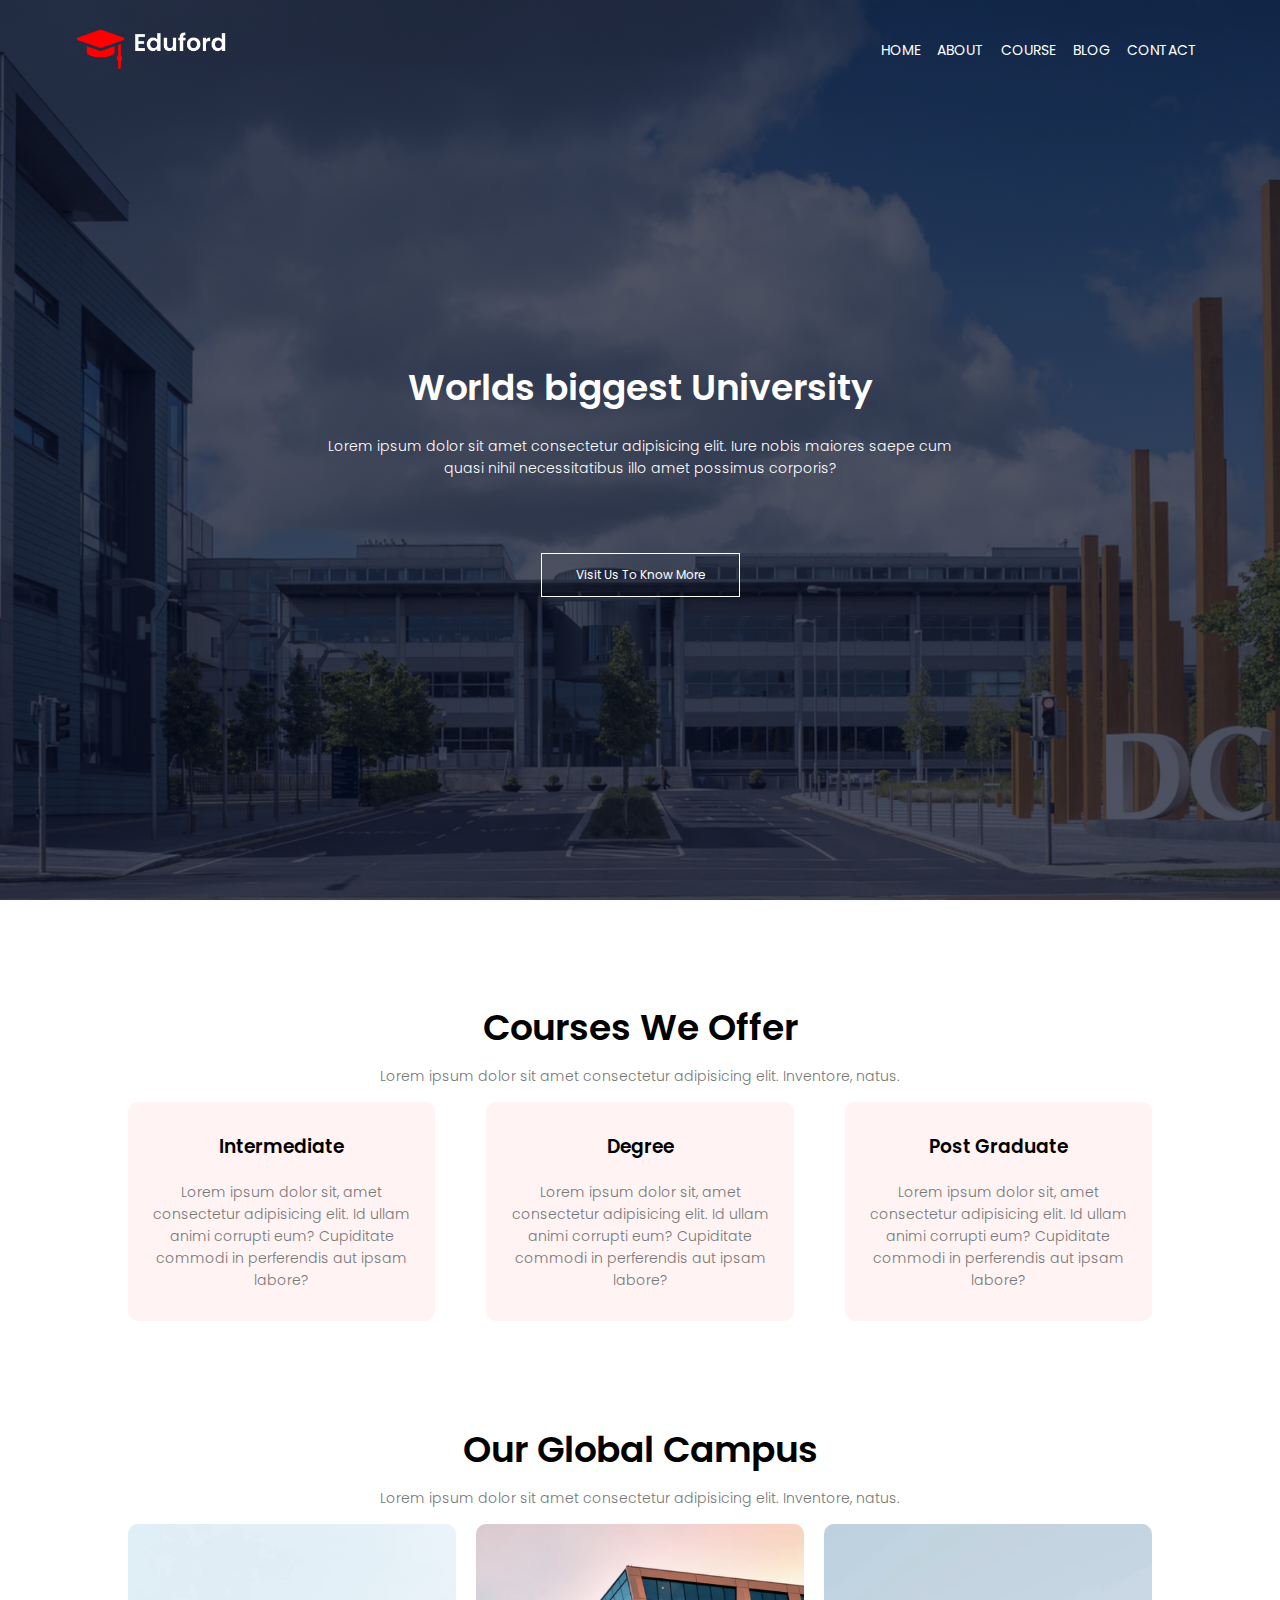
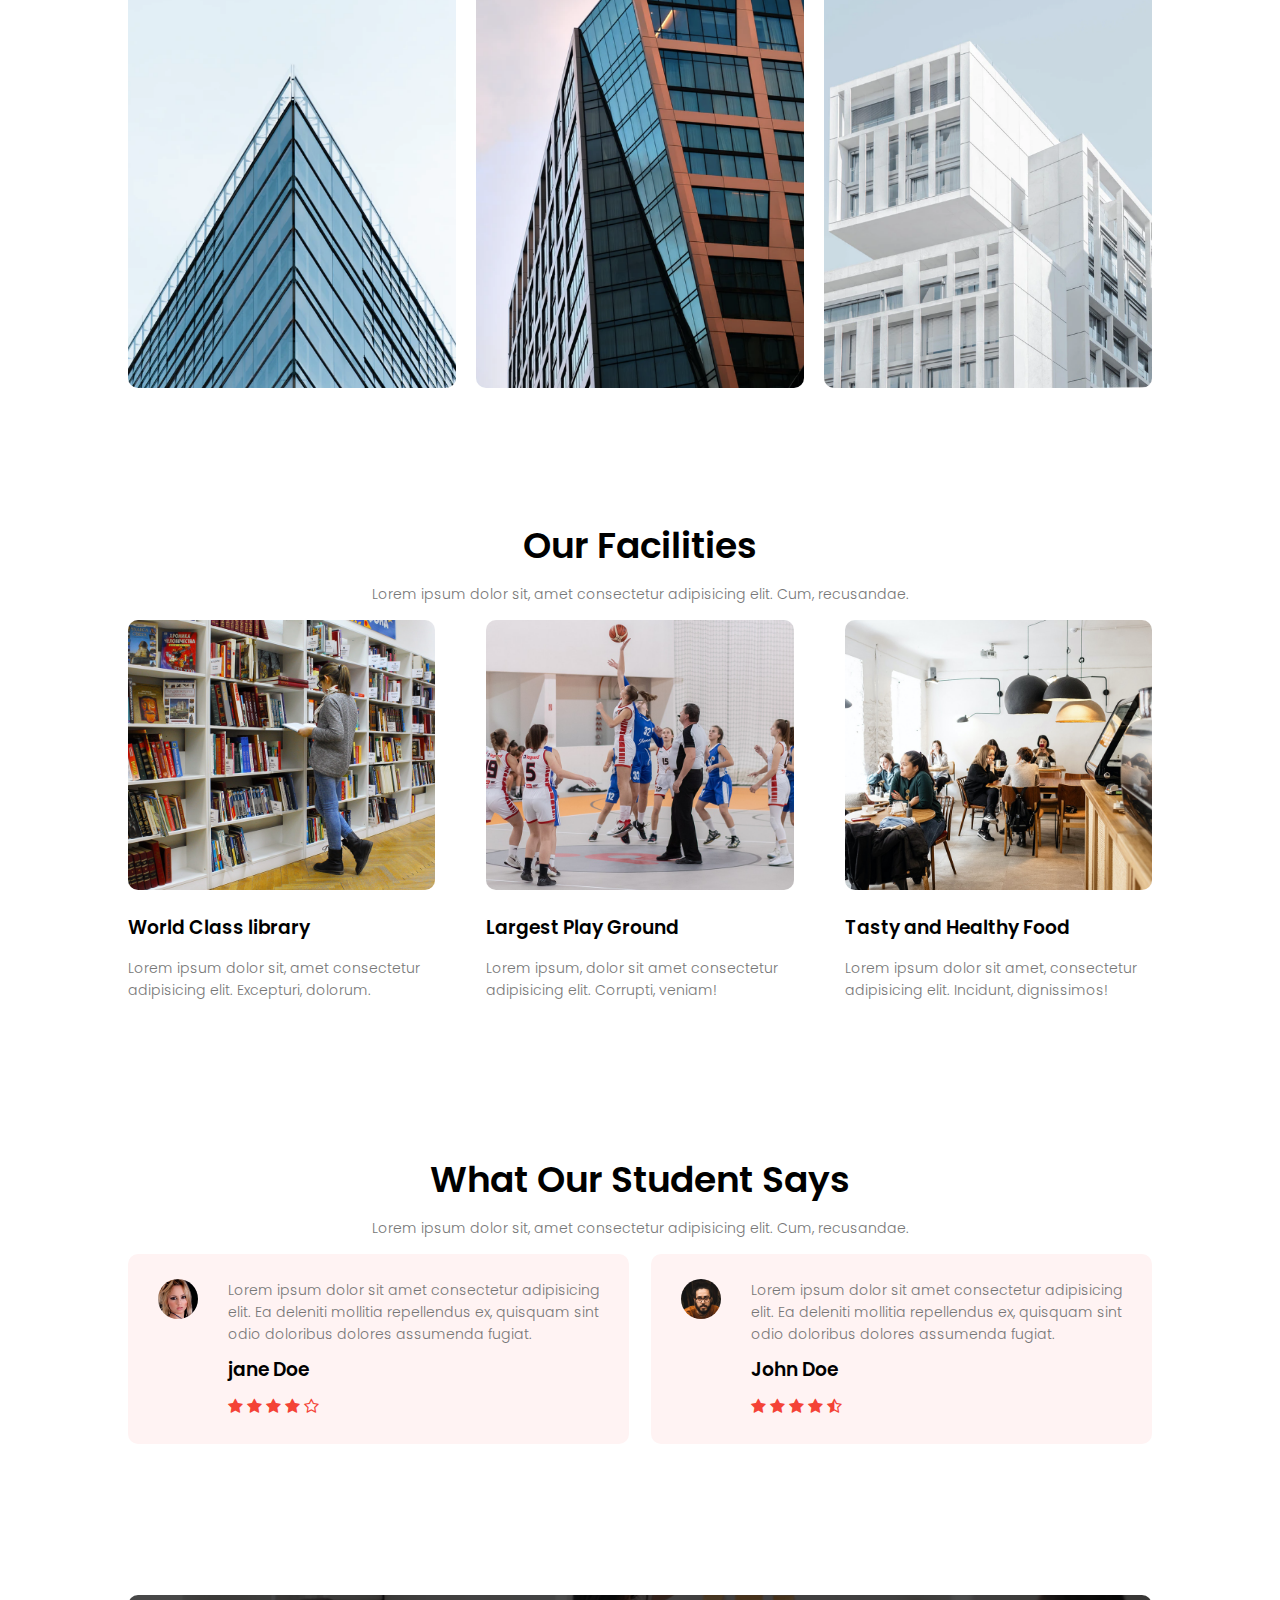
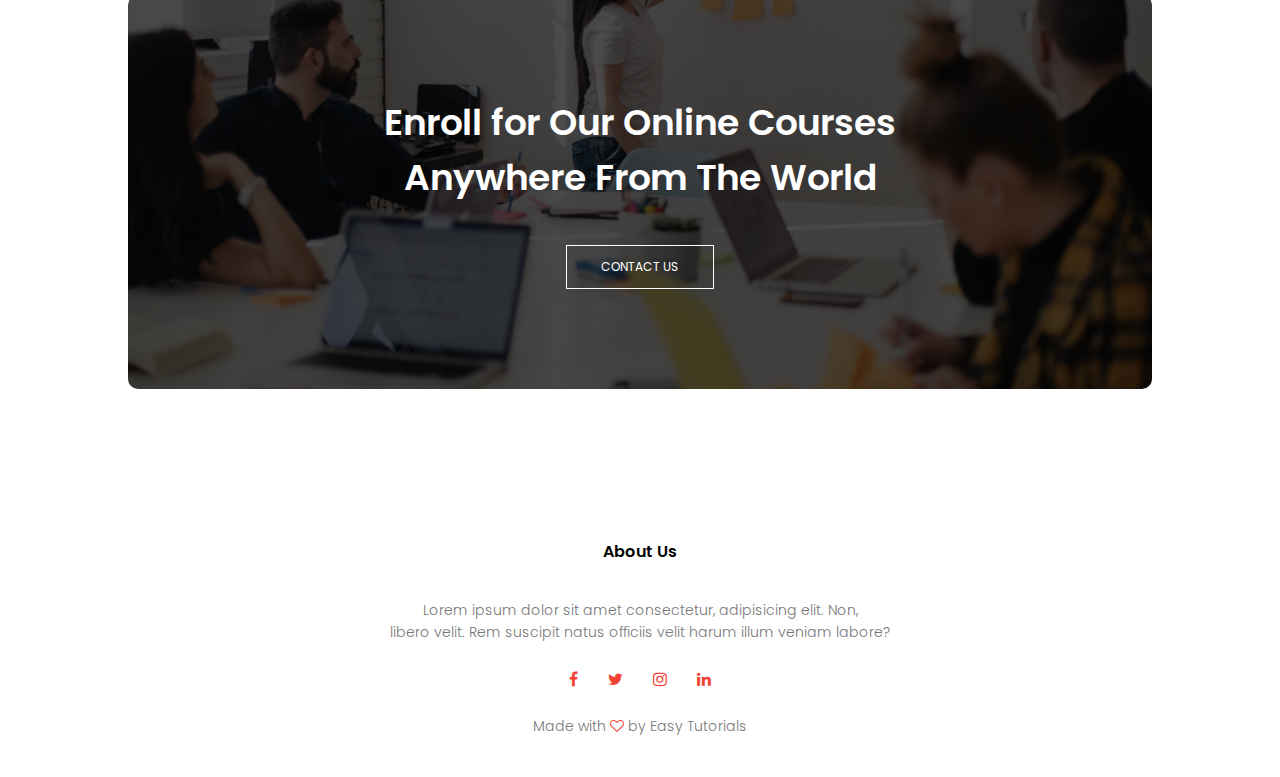
<file: index.html>
<!DOCTYPE html>
<html lang="en">
<head>
    <meta charset="UTF-8">
    <meta http-equiv="X-UA-Compatible" content="IE=edge">
    <meta name="viewport" content="width=device-width, initial-scale=1.0">
    <link rel="stylesheet" href="styles.css">
    <title>University Website Design</title>
    <link rel="preconnect" href="https://fonts.googleapis.com">
<link rel="preconnect" href="https://fonts.gstatic.com" crossorigin>
<link href="https://fonts.googleapis.com/css2?family=Poppins:wght@200;400;600;700&display=swap" rel="stylesheet">
<link rel="stylesheet" href="https://stackpath.bootstrapcdn.com/font-awesome/4.7.0/css/font-awesome.min.css">
</head>
<body>
    <section class="header">
        <nav>
            <a href="index.html"><img src="images/logo.png" alt=""> </a>
            <div class="nav-links" id="navLinks">
                <i class="fa fa-times" onclick="hideMenu()"></i>
                <ul>
                    <li><a href="index.html">HOME</a></li>
                    <li><a href="About.html">ABOUT</a></li>
                    <li><a href="Course.html">COURSE</a></li>
                    <li><a href="Blog.html">BLOG</a></li>
                    <li><a href="Contact.html">CONTACT </a></li>
                </ul>

            </div>
            <i class="fa fa-bars" onclick="showMenu()"></i> 
        </nav>

        <div class="text-box">
            <h1>Worlds biggest University</h1>
            <p>Lorem ipsum dolor sit amet consectetur adipisicing elit. Iure nobis maiores saepe cum <br> quasi nihil necessitatibus illo amet possimus corporis?</p>
            <a href="" class="hero-btn">Visit Us To Know More</a>

        </div>

    </section>

<!-- COURSE -->

<section class="course">
    <h1>Courses We Offer</h1>
    <p>Lorem ipsum dolor sit amet consectetur adipisicing elit. Inventore, natus.</p>

    <div class="row">
        <div class="course-col">
            <h3>Intermediate</h3>
            <p>Lorem ipsum dolor sit, amet consectetur adipisicing elit. Id ullam animi corrupti eum? Cupiditate commodi in perferendis aut ipsam labore?</p>
        </div>
        <div class="course-col">
            <h3>Degree</h3>
            <p>Lorem ipsum dolor sit, amet consectetur adipisicing elit. Id ullam animi corrupti eum? Cupiditate commodi in perferendis aut ipsam labore?</p>
        </div>
        <div class="course-col">
            <h3>Post Graduate</h3>
            <p>Lorem ipsum dolor sit, amet consectetur adipisicing elit. Id ullam animi corrupti eum? Cupiditate commodi in perferendis aut ipsam labore?</p>
        </div>
    </div>

</section>

<!-- CAMPUS -->

<section class="campus">
    <h1>Our Global Campus</h1>
    <p>Lorem ipsum dolor sit amet consectetur adipisicing elit. Inventore, natus.</p>

    <div class="row">
        <div class="campus-col">
            <img src="images/london.png" alt="">
            <div class="layer">
                <h3>LONDON</h3>
            </div>
            
        </div>
        <div class="campus-col">
            <img src="images/newyork.png" alt="">
            <div class="layer">
                <h3>NEW YORK</h3>
            </div>
            
        </div>
        <div class="campus-col">
            <img src="images/washington.png" alt="">
            <div class="layer">
                <h3>WASHINGTON</h3>
            </div>
            
        </div>
    </div>

</section>

<!-- FACILITIES -->

<Section class="facilities">
    <h1>Our Facilities</h1>
    <p>Lorem ipsum dolor sit, amet consectetur adipisicing elit. Cum, recusandae.</p>

    <div class="row">
        <div class="facilities-col">
            <img src="images/library.png" alt="">
            <h3>World Class library</h3>
            <p>Lorem ipsum dolor sit, amet consectetur adipisicing elit. Excepturi, dolorum.</p>
        </div>
        <div class="facilities-col">
            <img src="images/basketball.png " alt="">
            <h3>Largest Play Ground</h3>
            <p>Lorem ipsum, dolor sit amet consectetur adipisicing elit. Corrupti, veniam!</p>
        </div>
        <div class="facilities-col">
            <img src="images/cafeteria.png" alt="">
            <h3>Tasty and Healthy Food</h3>
            <p>Lorem ipsum dolor sit amet, consectetur adipisicing elit. Incidunt, dignissimos!</p>
        </div>
    </div>
   
</Section>

<!-- TESTIMONIALS -->

<section class="testimonials">
    <h1>What Our Student Says</h1>
    <p>Lorem ipsum dolor sit, amet consectetur adipisicing elit. Cum, recusandae.</p>

    <div class="row">
        <div class="testimonials-col">
            <img src="images/user1.jpg" alt="">
            <div>
                <p>Lorem ipsum dolor sit amet consectetur adipisicing elit. Ea deleniti mollitia repellendus ex, quisquam sint odio doloribus dolores assumenda fugiat.</p>
                <h3>jane Doe</h3>
                <i class="fa fa-star"></i>
                <i class="fa fa-star"></i>
                <i class="fa fa-star"></i>
                <i class="fa fa-star"></i>
                <i class="fa fa-star-o"></i>
            </div>
        </div>
        <div class="testimonials-col">
            <img src="images/user2.jpg" alt="">
            <div>
                <p>Lorem ipsum dolor sit amet consectetur adipisicing elit. Ea deleniti mollitia repellendus ex, quisquam sint odio doloribus dolores assumenda fugiat.</p>
                <h3>John Doe</h3>
                <i class="fa fa-star"></i>
                <i class="fa fa-star"></i>
                <i class="fa fa-star"></i>
                <i class="fa fa-star"></i>
                <i class="fa fa-star-half-o"></i> 
            </div>
        </div>
    </div>
</section>

<!-- CALL TO ACTION -->

<section class="cta">
    <h1>Enroll for Our Online Courses <BR> Anywhere From The World</h1>
    <a href="" class="hero-btn">CONTACT US</a>
</section>


<!-- FOOTER -->

<section class="footer">
    <h4>About Us</h4>
    <p>Lorem ipsum dolor sit amet consectetur, adipisicing elit. Non, <br> libero velit. Rem suscipit natus officiis velit harum illum veniam labore?</p>
    <div class="icons">
        <i class="fa fa-facebook"></i>
        <i class="fa fa-twitter"></i>
        <i class="fa fa-instagram"></i>
        <i class="fa fa-linkedin  "></i>        
    </div>
    <p>Made with <i class="fa fa-heart-o"></i> by Easy Tutorials</p>

</section>



<script>
    var navLinks = document.getElementById('navLinks');

    function showMenu(){
        navLinks.style.right = "0";
    }
    function hideMenu(){
        navLinks.style.right = "-200px";
    }
</script>
</body>
</html>
</file>
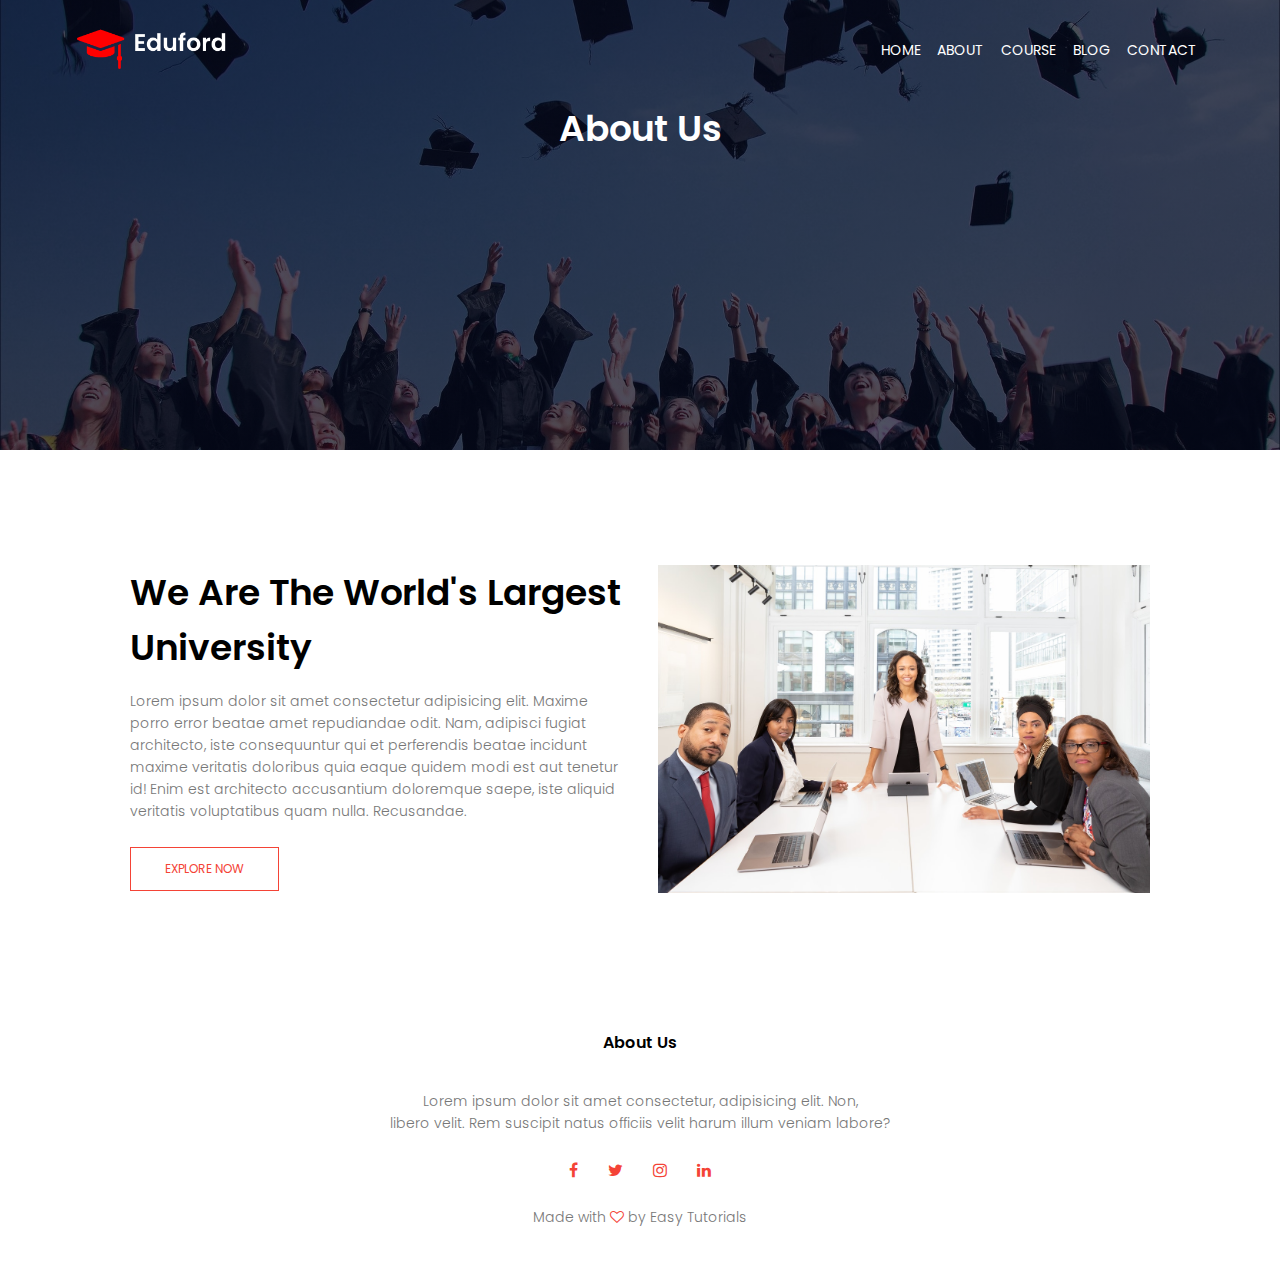
<file: About.html>
<!DOCTYPE html>
<html lang="en">
<head>
    <meta charset="UTF-8">
    <meta http-equiv="X-UA-Compatible" content="IE=edge">
    <meta name="viewport" content="width=device-width, initial-scale=1.0">
    <link rel="stylesheet" href="styles.css">
    <title>University Website Design</title>
    <link rel="preconnect" href="https://fonts.googleapis.com">
<link rel="preconnect" href="https://fonts.gstatic.com" crossorigin>
<link href="https://fonts.googleapis.com/css2?family=Poppins:wght@200;400;600;700&display=swap" rel="stylesheet">
<link rel="stylesheet" href="https://stackpath.bootstrapcdn.com/font-awesome/4.7.0/css/font-awesome.min.css">
</head>
<body>
    <section class="sub-header">
        <nav>
            <a href="index.html"><img src="images/logo.png" alt=""> </a>
            <div class="nav-links" id="navLinks">
                <i class="fa fa-times" onclick="hideMenu()"></i>
                <ul>
                    <li><a href="index.html">HOME</a></li>
                    <li><a href="About.html">ABOUT</a></li>
                    <li><a href="Course.html">COURSE</a></li>
                    <li><a href="Blog.html">BLOG</a></li>
                    <li><a href="Contact.html">CONTACT </a></li>
                </ul>

            </div>
            <i class="fa fa-bars" onclick="showMenu()"></i> 
        </nav>
        <h1>About Us</h1> 
    </section>

<!-- ABOUT US CONTENTS -->

<section class="about-us">
    <div class="row">
        <div class="about-col">
            <h1>We Are The World's Largest University</h1>
            <p>Lorem ipsum dolor sit amet consectetur adipisicing elit. Maxime porro error beatae amet repudiandae odit. Nam, adipisci fugiat architecto, iste consequuntur qui et perferendis beatae incidunt maxime veritatis doloribus quia eaque quidem modi est aut tenetur id! Enim est architecto accusantium doloremque saepe, iste aliquid veritatis voluptatibus quam nulla. Recusandae.</p>
            <a href="" class="hero-btn red-btn">EXPLORE NOW</a>
        </div>
        <div class="about-col">
            <img src="images/about.jpg" alt="">
        </div>
    </div>
</section>

<!-- FOOTER -->

<section class="footer">
    <h4>About Us</h4>
    <p>Lorem ipsum dolor sit amet consectetur, adipisicing elit. Non, <br> libero velit. Rem suscipit natus officiis velit harum illum veniam labore?</p>
    <div class="icons">
        <i class="fa fa-facebook"></i>
        <i class="fa fa-twitter"></i>
        <i class="fa fa-instagram"></i>
        <i class="fa fa-linkedin  "></i>        
    </div>
    <p>Made with <i class="fa fa-heart-o"></i> by Easy Tutorials</p>

</section>



<script>
    var navLinks = document.getElementById('navLinks');

    function showMenu(){
        navLinks.style.right = "0";
    }
    function hideMenu(){
        navLinks.style.right = "-200px";
    }
</script>
</body>
</html>
</file>
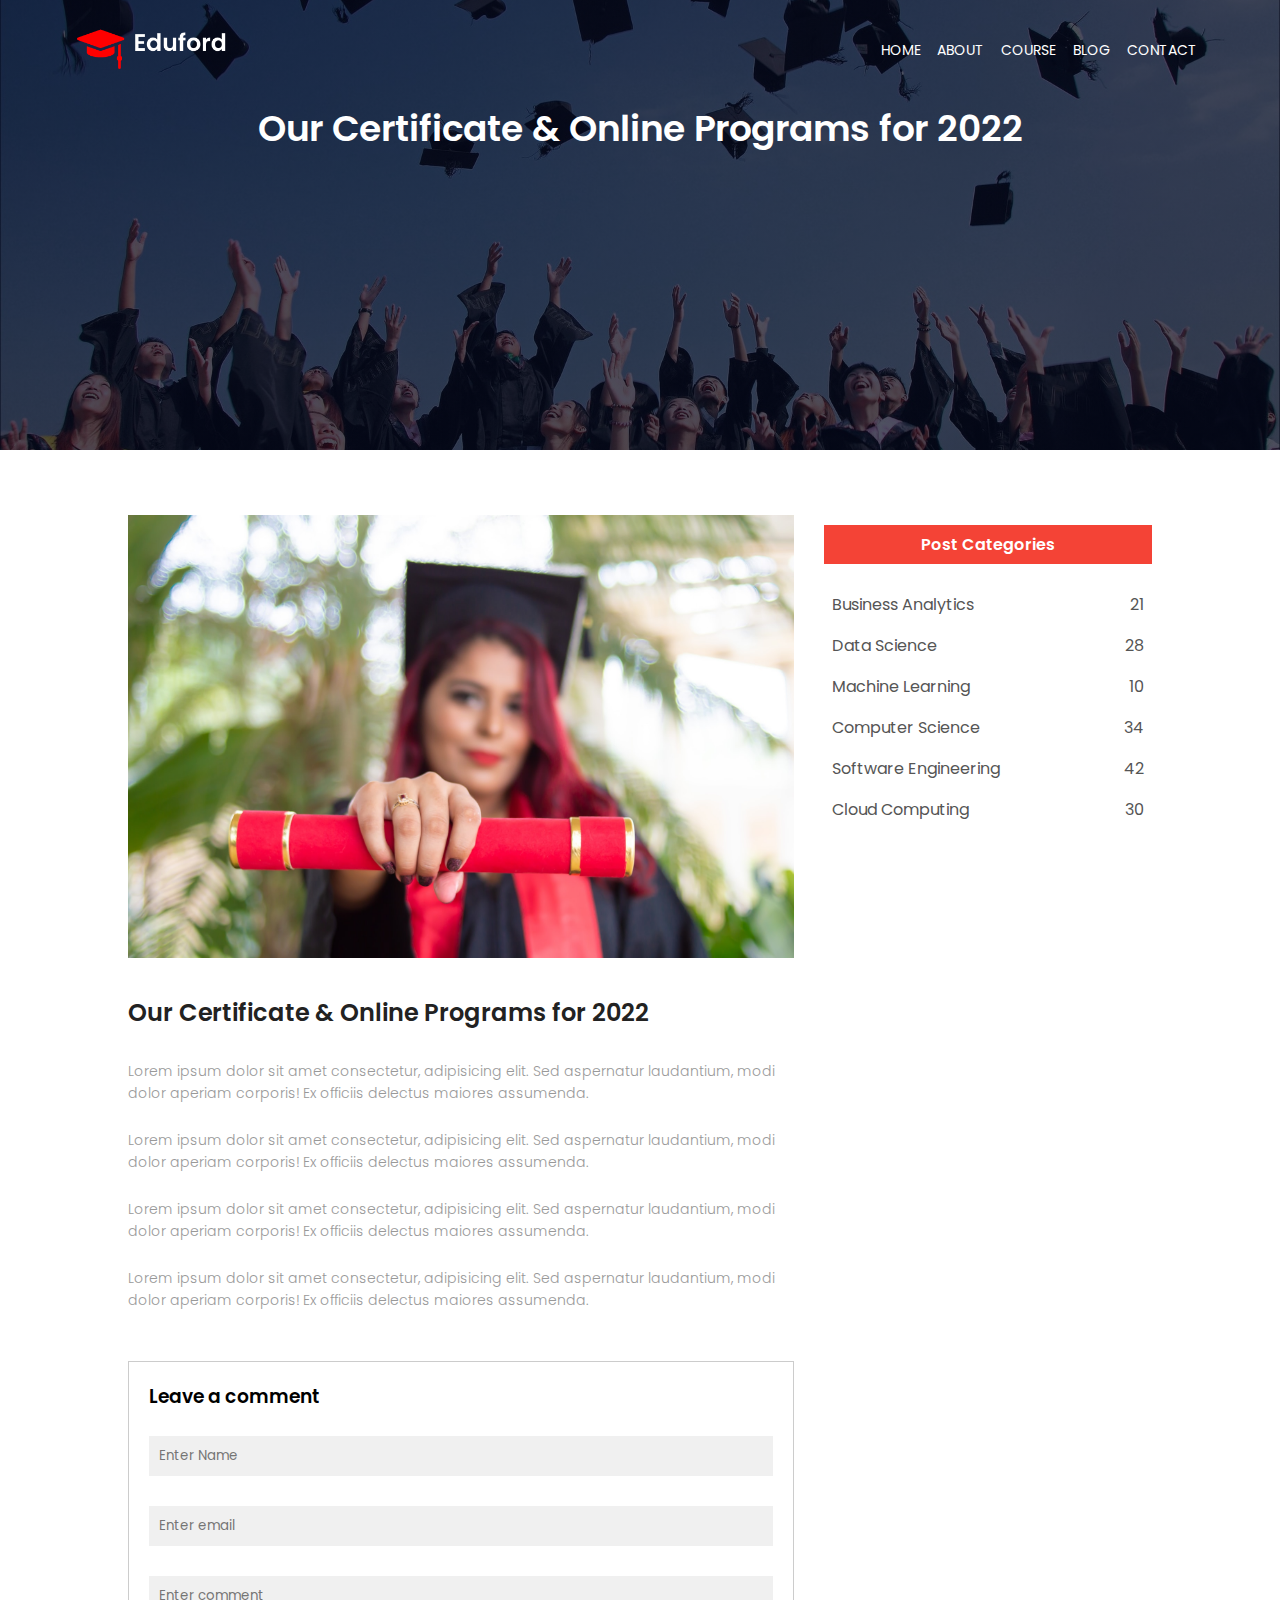
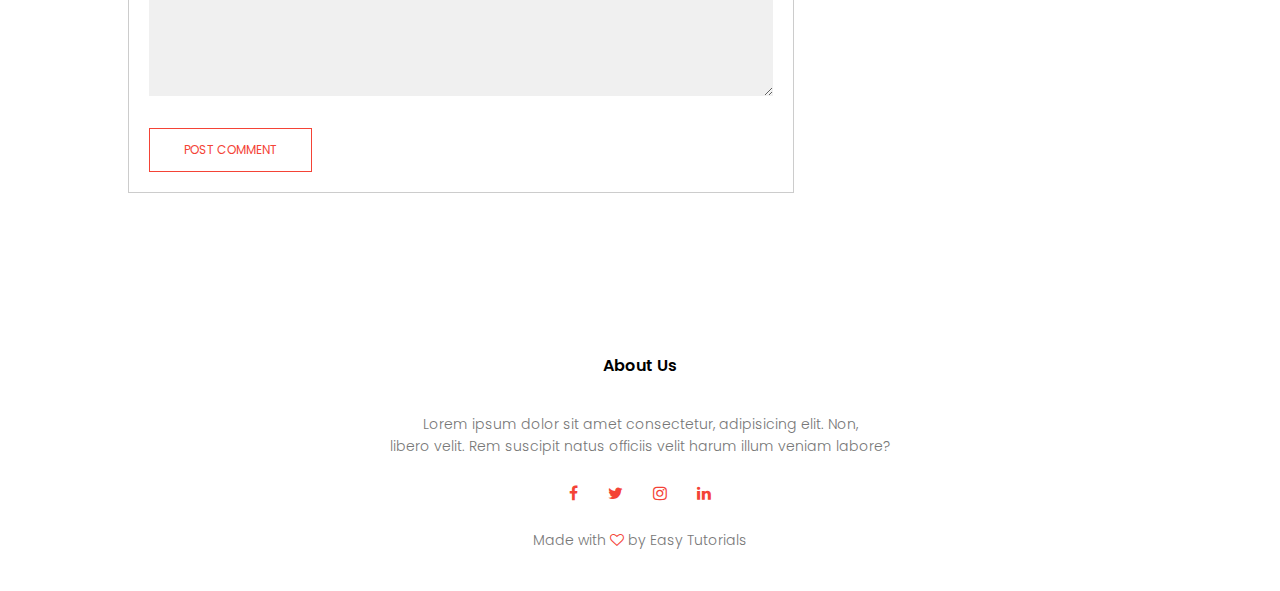
<file: Blog.html>
<!DOCTYPE html>
<html lang="en">
  <head>
    <meta charset="UTF-8" />
    <meta http-equiv="X-UA-Compatible" content="IE=edge" />
    <meta name="viewport" content="width=device-width, initial-scale=1.0" />
    <link rel="stylesheet" href="styles.css" />
    <title>University Website Design</title>
    <link rel="preconnect" href="https://fonts.googleapis.com" />
    <link rel="preconnect" href="https://fonts.gstatic.com" crossorigin />
    <link
      href="https://fonts.googleapis.com/css2?family=Poppins:wght@200;400;600;700&display=swap"
      rel="stylesheet"
    />
    <link
      rel="stylesheet"
      href="https://stackpath.bootstrapcdn.com/font-awesome/4.7.0/css/font-awesome.min.css"
    />
  </head>
  <body>
    <section class="sub-header">
      <nav>
        <a href="index.html"><img src="images/logo.png" alt="" /> </a>
        <div class="nav-links" id="navLinks">
          <i class="fa fa-times" onclick="hideMenu()"></i>
          <ul>
            <li><a href="index.html">HOME</a></li>
            <li><a href="About.html">ABOUT</a></li>
            <li><a href="Course.html">COURSE</a></li>
            <li><a href="Blog.html">BLOG</a></li>
            <li><a href="Contact.html">CONTACT </a></li>
          </ul>
        </div>
        <i class="fa fa-bars" onclick="showMenu()"></i>
      </nav>
      <h1>Our Certificate & Online Programs for 2022</h1>
    </section>

    <!-- BLOG PAGE CONTENT-->
    <section class="blog-content">
      <div class="row">
        <div class="blog-left">
          <img src="images/certificate.jpg" alt="" />
          <h2>Our Certificate & Online Programs for 2022</h2>
          <p>
            Lorem ipsum dolor sit amet consectetur, adipisicing elit. Sed
            aspernatur laudantium, modi dolor aperiam corporis! Ex officiis
            delectus maiores assumenda.
          </p>
          <br />
          <p>
            Lorem ipsum dolor sit amet consectetur, adipisicing elit. Sed
            aspernatur laudantium, modi dolor aperiam corporis! Ex officiis
            delectus maiores assumenda.
          </p>
          <br />
          <p>
            Lorem ipsum dolor sit amet consectetur, adipisicing elit. Sed
            aspernatur laudantium, modi dolor aperiam corporis! Ex officiis
            delectus maiores assumenda.
          </p>
          <br />
          <p>
            Lorem ipsum dolor sit amet consectetur, adipisicing elit. Sed
            aspernatur laudantium, modi dolor aperiam corporis! Ex officiis
            delectus maiores assumenda.
          </p>

          <div class="comment-box">
              <h3>Leave a comment</h3>
              <form action="" class="comment-form">
                  <input type="text" placeholder="Enter Name">
                  <input type="email" placeholder="Enter email">
                  <textarea rows="5" placeholder="Enter comment"></textarea>
                  <button type="submit" class="hero-btn red-btn">POST COMMENT</button>

              </form>
          </div>
          
        </div>
        <div class="blog-right">
          <h3>Post Categories</h3>
          <div>
            <span>Business Analytics</span>
            <span>21</span>
          </div>
          <div>
            <span> Data Science</span>
            <span>28</span>
          </div>
          <div>
            <span>Machine Learning</span>
            <span>10</span>
          </div>
          <div>
            <span>Computer Science</span>
            <span>34</span>
          </div>
          <div>
            <span>Software Engineering</span>
            <span>42</span>
          </div>
          <div>
            <span>Cloud Computing</span>
            <span>30</span>
          </div>
        </div>
    
    </section>

    <!-- FOOTER -->

    <section class="footer">
      <h4>About Us</h4>
      <p>
        Lorem ipsum dolor sit amet consectetur, adipisicing elit. Non, <br />
        libero velit. Rem suscipit natus officiis velit harum illum veniam
        labore?
      </p>
      <div class="icons">
        <i class="fa fa-facebook"></i>
        <i class="fa fa-twitter"></i>
        <i class="fa fa-instagram"></i>
        <i class="fa fa-linkedin"></i>
      </div>
      <p>Made with <i class="fa fa-heart-o"></i> by Easy Tutorials</p>
    </section>

    <script>
      var navLinks = document.getElementById("navLinks");

      function showMenu() {
        navLinks.style.right = "0";
      }
      function hideMenu() {
        navLinks.style.right = "-200px";
      }
    </script>
  </body>
</html>
</file>
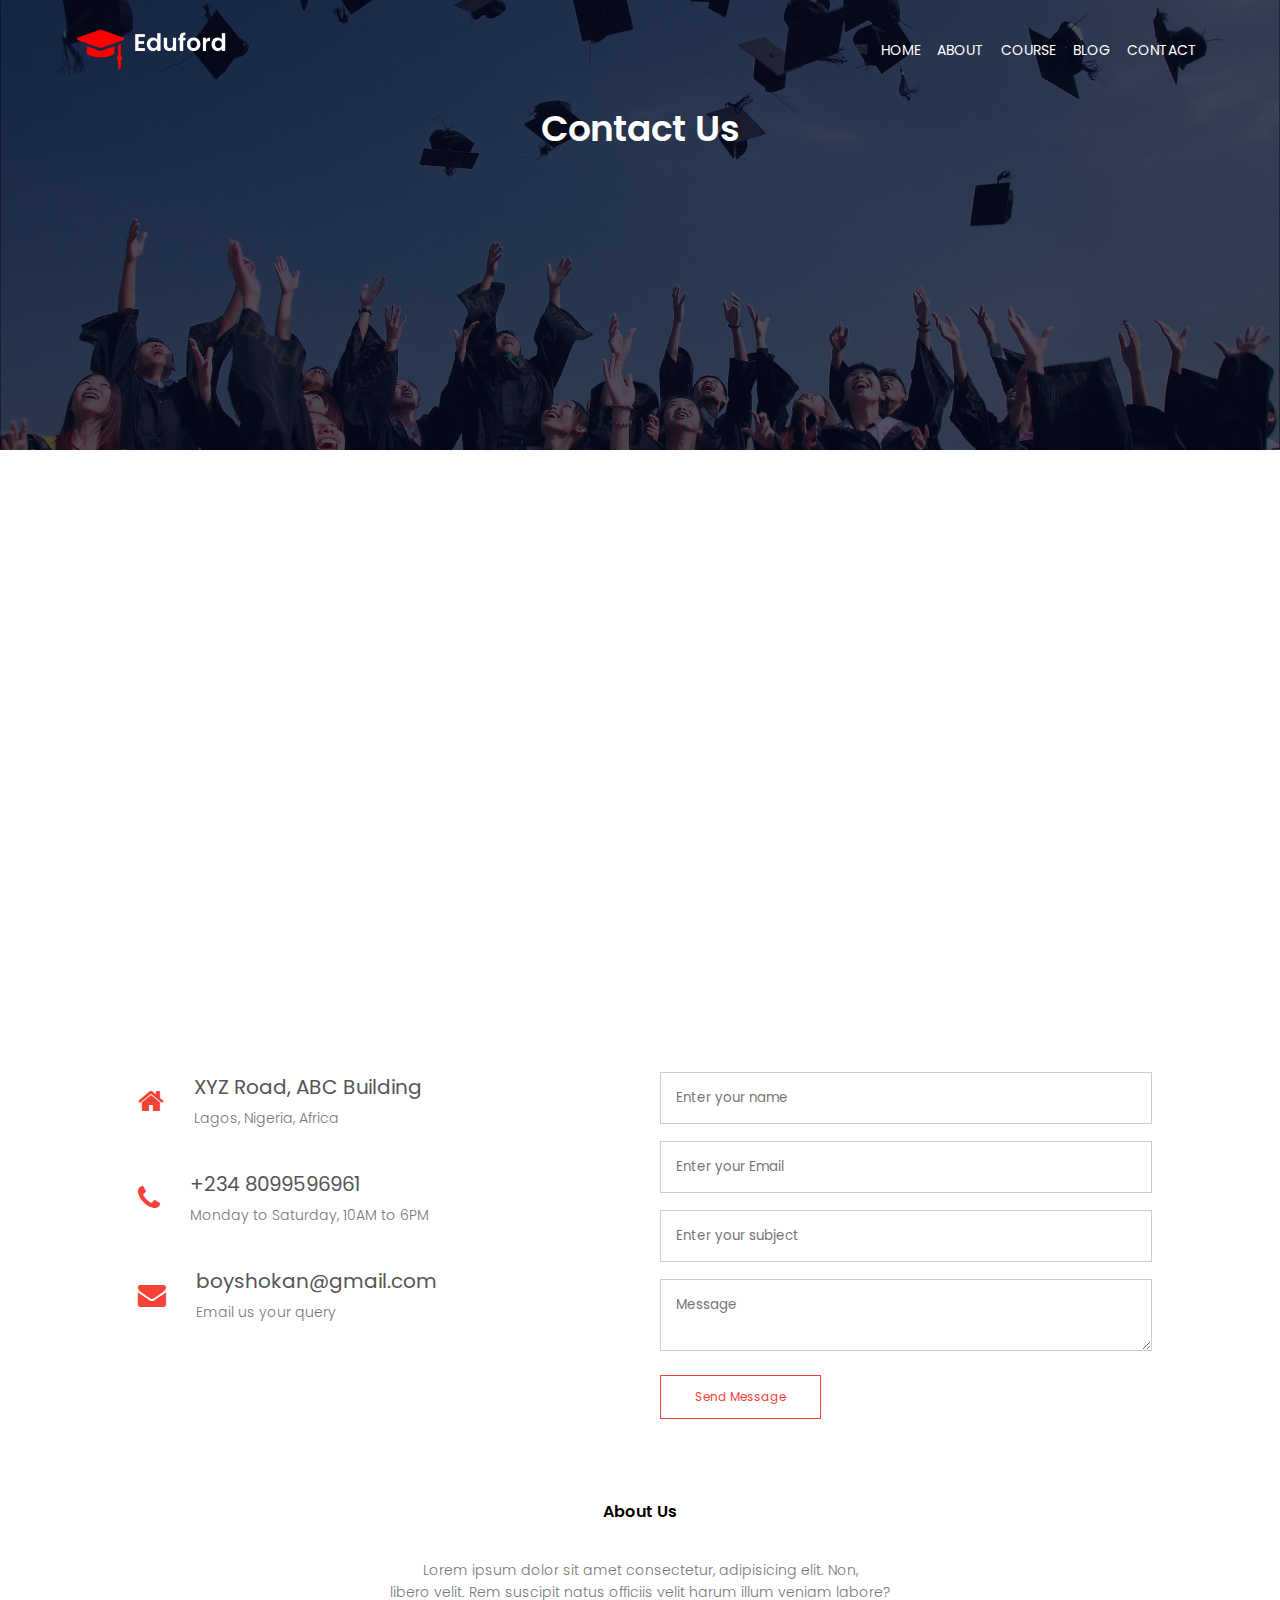
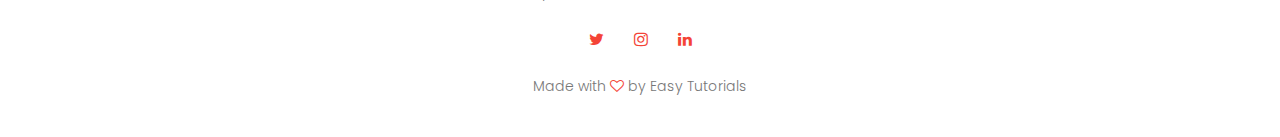
<file: Contact.html>
<!DOCTYPE html>
<html lang="en">

<head>
    <meta charset="UTF-8">
    <meta http-equiv="X-UA-Compatible" content="IE=edge">
    <meta name="viewport" content="width=device-width, initial-scale=1.0">
    <link rel="stylesheet" href="styles.css">
    <title>University Website Design</title>
    <link rel="preconnect" href="https://fonts.googleapis.com">
    <link rel="preconnect" href="https://fonts.gstatic.com" crossorigin>
    <link href="https://fonts.googleapis.com/css2?family=Poppins:wght@200;400;600;700&display=swap" rel="stylesheet">
    <link rel="stylesheet" href="https://stackpath.bootstrapcdn.com/font-awesome/4.7.0/css/font-awesome.min.css">
</head>

<body>
    <section class="sub-header">
        <nav>
            <a href="index.html"><img src="images/logo.png" alt=""> </a>
            <div class="nav-links" id="navLinks">
                <i class="fa fa-times" onclick="hideMenu()"></i>
                <ul>
                    <li><a href="index.html">HOME</a></li>
                    <li><a href="About.html">ABOUT</a></li>
                    <li><a href="Course.html">COURSE</a></li>
                    <li><a href="Blog.html">BLOG</a></li>
                    <li><a href="Contact.html">CONTACT </a></li>
                </ul>

            </div>
            <i class="fa fa-bars" onclick="showMenu()"></i>
        </nav>
        <h1>Contact Us</h1>
    </section>

    <!-- CONTACT US -->

    <section class="location">

        <iframe
            src="https://www.google.com/maps/embed?pb=!1m18!1m12!1m3!1d1014756.6903387638!2d2.9765227827351493!3d6.535154890924076!2m3!1f0!2f0!3f0!3m2!1i1024!2i768!4f13.1!3m3!1m2!1s0x103bf2bae227550d%3A0xe771ad7f1bbe89d6!2sLagos!5e0!3m2!1sen!2sng!4v1645770580536!5m2!1sen!2sng"
            width="600" height="450" style="border:0;" allowfullscreen="" loading="lazy"></iframe>

    </section>

    <section class="contact-us">

        <div class="row">
            <div class="contact-col">
                <div>
                    <i class="fa fa-home"></i>
                    <span>
                        <h5>XYZ Road, ABC Building</h5>
                        <p>Lagos, Nigeria, Africa</p>
                    </span>
                </div>
                <div>
                    <i class="fa fa-phone"></i>
                    <span>
                        <h5>+234 8099596961</h5>
                        <p>Monday to Saturday, 10AM to 6PM</p>
                    </span>
                </div>
                <div>

                    <i class="fa fa-envelope"></i>
                    <span>
                        <h5>boyshokan@gmail.com</h5>
                        <p>Email us your query </p>
                    </span>
                </div>
                
            </div>
            <div class="contact-col">
                <form action="form-handler.php" method="POST">
                    <input type="text" name="name" placeholder="Enter your name" required>
                    <input type="email" email="email"  placeholder="Enter your Email" required>
                    <input type="text" name="subject"  placeholder="Enter your subject" 
                    required>
                    <textarea name="8" name="message" placeholder="Message" required></textarea>
                    <button type="submit" class="hero-btn red-btn">Send Message</button>
                </form>

        </div>
        
        </div>
        
    </section>


    <!-- FOOTER -->

    <section class="footer">
        <h4>About Us</h4>
        <p>Lorem ipsum dolor sit amet consectetur, adipisicing elit. Non, <br> libero velit. Rem suscipit natus officiis
            velit harum illum veniam labore?</p>
        <div class="icons">

            <i class="fa fa-twitter"></i>
            <i class="fa fa-instagram"></i>
            <i class="fa fa-linkedin  "></i>
        </div>
        <p>Made with <i class="fa fa-heart-o"></i> by Easy Tutorials</p>

    </section>



    <script>
        var navLinks = document.getElementById('navLinks');

        function showMenu() {
            navLinks.style.right = "0";
        }
        function hideMenu() {
            navLinks.style.right = "-200px";
        }
    </script>
</body>

</html>
</file>
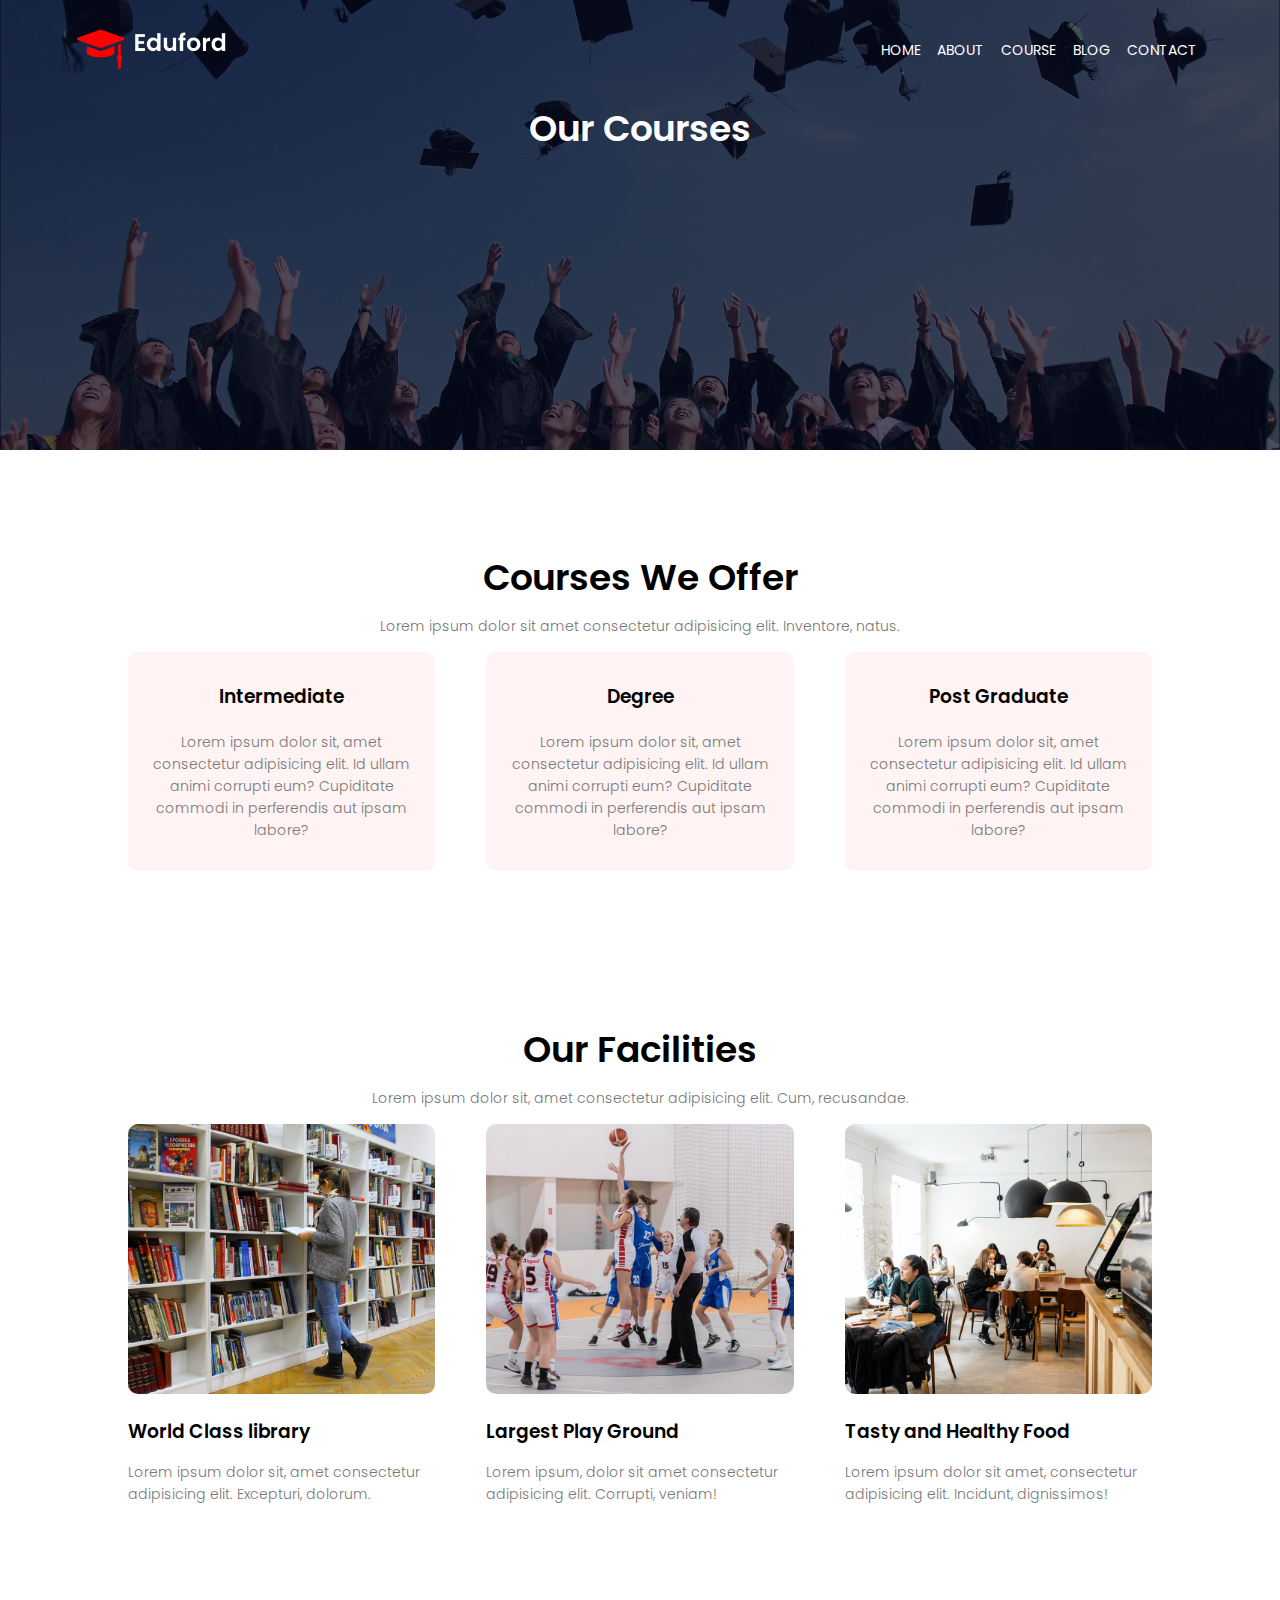
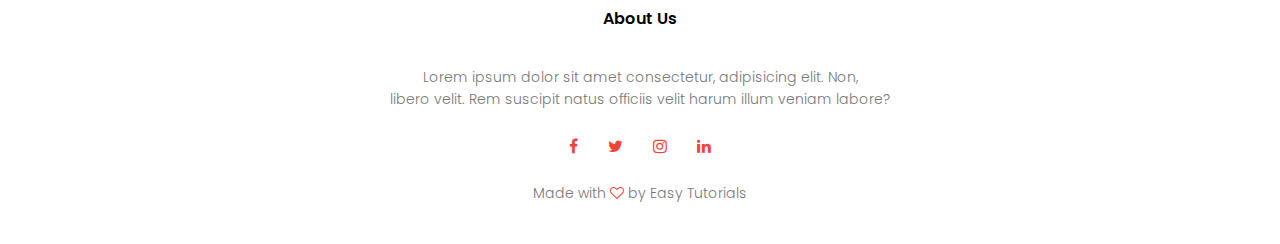
<file: Course.html>
<!DOCTYPE html>
<html lang="en">
<head>
    <meta charset="UTF-8">
    <meta http-equiv="X-UA-Compatible" content="IE=edge">
    <meta name="viewport" content="width=device-width, initial-scale=1.0">
    <link rel="stylesheet" href="styles.css">
    <title>University Website Design</title>
    <link rel="preconnect" href="https://fonts.googleapis.com">
<link rel="preconnect" href="https://fonts.gstatic.com" crossorigin>
<link href="https://fonts.googleapis.com/css2?family=Poppins:wght@200;400;600;700&display=swap" rel="stylesheet">
<link rel="stylesheet" href="https://stackpath.bootstrapcdn.com/font-awesome/4.7.0/css/font-awesome.min.css">
</head>
<body>
    <section class="sub-header">
        <nav>
            <a href="index.html"><img src="images/logo.png" alt=""> </a>
            <div class="nav-links" id="navLinks">
                <i class="fa fa-times" onclick="hideMenu()"></i>
                <ul>
                    <li><a href="index.html">HOME</a></li>
                    <li><a href="About.html">ABOUT</a></li>
                    <li><a href="Course.html">COURSE</a></li>
                    <li><a href="Blog.html">BLOG</a></li>
                    <li><a href="Contact.html">CONTACT </a></li>
                </ul>

            </div>
            <i class="fa fa-bars" onclick="showMenu()"></i> 
        </nav>
        <h1>Our Courses</h1> 
   </Section>

<!-- COURSES-->

<section class="course">
    <h1>Courses We Offer</h1>
    <p>Lorem ipsum dolor sit amet consectetur adipisicing elit. Inventore, natus.</p>

    <div class="row">
        <div class="course-col">
            <h3>Intermediate</h3>
            <p>Lorem ipsum dolor sit, amet consectetur adipisicing elit. Id ullam animi corrupti eum? Cupiditate commodi in perferendis aut ipsam labore?</p>
        </div>
        <div class="course-col">
            <h3>Degree</h3>
            <p>Lorem ipsum dolor sit, amet consectetur adipisicing elit. Id ullam animi corrupti eum? Cupiditate commodi in perferendis aut ipsam labore?</p>
        </div>
        <div class="course-col">
            <h3>Post Graduate</h3>
            <p>Lorem ipsum dolor sit, amet consectetur adipisicing elit. Id ullam animi corrupti eum? Cupiditate commodi in perferendis aut ipsam labore?</p>
        </div>
    </div>

</section>


<!-- FACILITIES -->

<Section class="facilities">
    <h1>Our Facilities</h1>
    <p>Lorem ipsum dolor sit, amet consectetur adipisicing elit. Cum, recusandae.</p>

    <div class="row">
        <div class="facilities-col">
            <img src="images/library.png" alt="">
            <h3>World Class library</h3>
            <p>Lorem ipsum dolor sit, amet consectetur adipisicing elit. Excepturi, dolorum.</p>
        </div>
        <div class="facilities-col">
            <img src="images/basketball.png " alt="">
            <h3>Largest Play Ground</h3>
            <p>Lorem ipsum, dolor sit amet consectetur adipisicing elit. Corrupti, veniam!</p>
        </div>
        <div class="facilities-col">
            <img src="images/cafeteria.png" alt="">
            <h3>Tasty and Healthy Food</h3>
            <p>Lorem ipsum dolor sit amet, consectetur adipisicing elit. Incidunt, dignissimos!</p>
        </div>
    </div>
   
</Section>

  
<!-- FOOTER -->

<section class="footer">
    <h4>About Us</h4>
    <p>Lorem ipsum dolor sit amet consectetur, adipisicing elit. Non, <br> libero velit. Rem suscipit natus officiis velit harum illum veniam labore?</p>
    <div class="icons">
        <i class="fa fa-facebook"></i>
        <i class="fa fa-twitter"></i>
        <i class="fa fa-instagram"></i>
        <i class="fa fa-linkedin  "></i>        
    </div>
    <p>Made with <i class="fa fa-heart-o"></i> by Easy Tutorials</p>

</section>



<script>
    var navLinks = document.getElementById('navLinks');

    function showMenu(){
        navLinks.style.right = "0";
    }
    function hideMenu(){
        navLinks.style.right = "-200px";
    }
</script>
</body>
</html>
</file>
<file: styles.css>
* {
  margin: 0;
  padding: 0;
  font-family: 'Poppins', sans-serif;
}

.header {
  min-height: 100vh;
  width: 100%;
  background-image: linear-gradient(rgba(4, 9, 30, 0.7), rgba(4, 9, 30, 0.7)),
    url(images/banner.png);
  background-position: center;
  background-size: cover;
  position: relative;
}

nav{
    display: flex ;
    padding: 2% 6% ;
    justify-content: space-around;
    align-items: center;
}

nav img{
    width: 150px;    
}

.nav-links{
    flex: 1;
    text-align: right;
}

.nav-links ul li{
    list-style: none;
    display: inline-block;
    padding: 0.4rem;
    position: relative;
}

.nav-links ul li a{
    color: #fff;
    text-decoration: none;
    font-size: 14px;
}
.nav-links ul li::after{
    content: '';
    width: 0%;
    height: 2px;
    background: #f44336;
    display: block;
    margin: auto;
    transition: 0.5s;
}
.nav-links ul li:hover::after{
    width: 100%;
}

.text-box{
    width: 90%;
    color: #fff;
    position: absolute;
    top: 40%;
    left: 50%;
    transform: translate(-50%);
    text-align: center;
}

.text-box{
    font-size: 46px;
}
.text-box p{
    margin: 10px 0 40px;
    font-size: 14px;
    color: #fff;
}
.hero-btn{
    display: inline-block;
    text-decoration: none;
    color: #fff;
    border: 1px solid #fff;
    padding: 12px 34px;
    font-size: 12px;
    background: transparent; 
    position: relative;
    cursor: pointer;
}

.hero-btn:hover{ 
    border: 1px solid #f44336;
    background: #f44336;
    transition: 1s;
}

nav .fa{
    display: none;
}

@media(max-width: 700px){
    .text-box{
        font-size: 14px;
    }
    .nav-links ul li{
         display: block;
    }
    .nav-links{
        position: fixed;
        background: #f44336;
        height: 100vh;
        width: 200px;
        top: 0;
        right: -200px;
        text-align: left;
        z-index: 2;
        transition: 1s;
    }
    nav .fa{
        display: block;
        color: #fff;
        margin: 10px;
        font-size: 22px;
        cursor: pointer;
    }

    .nav-links ul{
        padding: 30px;
    }
} 

/* COURSE */
.course{
    width: 80%;
    margin: auto;
    text-align: center;
    padding-top: 100px;
}

h1{
    font-size: 36px;
    font-weight: 600;
}

p{
    color: #777;
    font-size: 14px;
    font-weight: 300;
    line-height: 22px;
    padding: 10px;
}

.row{
    margin-top: 5px;
    display: flex;
    justify-content: space-between;
}

.course-col{
    flex-basis:  30%;
    background: #fff3f3;
    border-radius: 10px;
    margin-bottom: 5%;
    padding: 20px 12px;
    box-sizing: border-box;
    transition: 0.5s;
}

h3{
    text-align: center;
    font-weight: 600;
    margin: 10px 0;
}

.course-col:hover{
    box-shadow: 0 0 20px 0px rgba(0,0,0,0.2);
}

@media(max-width: 700px){
    .row{
        flex-direction: column;
    }
}

/* CAMPUS */
.campus{
    width: 80%;
    margin: auto;
    text-align: center;
    padding-top: 50px;
}

.campus-col{
    flex-basis: 32%;
    border-radius: 10px;
    margin-bottom: 30px;
    position: relative;
    overflow: hidden;
}
.campus-col img{
    width: 100%;
    display: block;
}

.layer{
    background: transparent;
    height: 100%;
    width: 100%;
    position: absolute;
    top: 0;
    left: 0;
    transition: 0.5s;
}

.layer:hover{
    background: rgba(226,0,0,0.7);
}

.layer h3{
    width: 100%;
    font-weight: 500;
    color: #fff;
    font-size: 26px;
    bottom: 0;
    left: 50%;
    transform: translateX(-50% );
    position: absolute ;
    opacity: 0;
    transition: 0.5s;
}

.layer:hover h3{
    bottom: 49%;
    opacity: 1;
}

/* FACILITIES */

.facilities{
    width: 80%;
    margin: auto;
    text-align: center;
    padding-top: 100px;    
}

.facilities-col{
    flex-basis: 30%;
    border-radius: 10px;
    margin-bottom: 5%;
    text-align: left;
}

.facilities-col img{
    width: 100%;
    border-radius: 10px;
}

.facilities-col p{
    padding: 0;
}
.facilities-col h3{
    margin-top: 16px;
    margin-bottom: 15px;
    text-align: left;
} 

/* TESTIMINIALS */

 .testimonials{
     width: 80%;
     margin: auto;
     padding-top: 100px;
     text-align: center;
 } 

 .testimonials-col{
     flex-basis: 44%;
     border-radius: 10px;
     margin-bottom: 5%;
     text-align: left;
     background: #fff3f3;
     padding: 25px;
     cursor: pointer;
     display: flex;
 }

 .testimonials-col img{
     height: 40px;
     margin-left: 5px;
     margin-right: 30px;
     border-radius: 50%;
 }

 .testimonials-col p{
     padding: 0;
 }
 .testimonials-col h3{
     margin-top: 15x;
     text-align: left;
 }
  .testimonials-col .fa{
      color: #f44336;
 }
 @media(max-width: 700px){
    .testimonials-col img{        
        margin-left: 0px;
        margin-right: 0px;        
    }
 }
/* 
 CALL TO ACTION */

.cta{
    margin: 100px auto;
    width: 80%;
    background-image: linear-gradient(rgba(0,0,0,0.7),rgba(0,0,0,0.7)),url(images/banner2.jpg);    
    background-position: center;
    background-size: cover;
    border-radius: 10px;
    text-align: center;
    padding: 100px 0;
}

.cta h1{
    color: #fff;
    margin-bottom: 40px;
    padding: 0;
}

@media(max-width: 700px){
    .cta h1{
        font-size: 24px;
    }
}

.footer{
    width: 100%;
    text-align: center;
    padding: 30px 0; 
}

.footer h4{
    margin-bottom: 25px;
    margin-top: 20px;
    font-weight: 600;
}
.icons .fa{
    color: #f44336;
    margin: 0 13px;
    cursor: pointer;
    padding: 18px 0;
}
.fa-heart-o{
    color: #f44336;
}


/* ---------About us Page--------- */

.sub-header{
    height: 50vh;
    width: 100%;
    background-image: linear-gradient(rgba(4,9,30,0.7),rgba(4,9,30,0.7)),url(images/background.jpg); 
    background-position: center;
    background-size: cover;
    text-align: center;
    color: #fff;
}
.sub-header h{
    margin-top: 100px;
}
.about-us{
    width: 80%;
    margin: auto;
    padding-top: 80px;
    padding-bottom: 50px;
}
.about-col{
    flex-basis: 48%;
    padding: 30px 2px;
}
.about-col img{
    width: 100%;
}
.about-col h1{
    padding-top: 0;
}
.about-col p{
    padding: 15px 0 25px;
}
.red-btn{
    border: 1px solid #f44336;
    background: transparent;
    color: #f44336
}
.red-btn:hover{
    color: #fff;
}

/* BLOG CONTENTS */

.blog-content{
    width: 80%;
    margin: auto;
    padding: 60px 0;
}
.blog-left{
    flex-basis: 65%;
}
.blog-left img{
    width: 100%;
}
.blog-left h2{
    color: #222;
    font-weight: 600;
    margin: 30px 0;
}

.blog-left p{
    color: #999;
    padding: 0;
}
.blog-right{
    flex-basis: 32%;
}
.blog-right h3{
    background: #f44336;
    color: #fff;
    padding: 7px 0;
    font-size: 16px;
    margin-bottom: 20px;
}
.blog-right div{
    display: flex;
    align-items: center;
    justify-content: space-between;
    color: #555;
    padding: 8px;
    box-sizing: border-box;
}

.comment-box{
    border: 1px solid #ccc;
    margin: 50px 0;
    padding: 10px 20px;
}
.comment-box h3{
    text-align: left;
}
.comment-form input, .comment-form textarea{
    width: 100%;
    padding: 10px;
    margin: 15px 0;
    box-sizing: border-box;
    border: none;
    outline: none;
    background: #f0f0f0;
}
.comment-form button{
    margin: 10px 0 ;
}

@media(max-width:700px){
    .sub-header h1{
        font-size: 24px;
    }
}

/* CONTACT US PAGE */

.location{
    width: 80%;
    margin: auto;
    padding: 80px 0;
}
.location iframe{
    width: 100%;
}
.contact-us{
    width: 80%;
    margin: auto;
}
.contact-col{
    flex-basis: 48%;
    margin-bottom: 30px;
}
.contact-col div{
    display: flex;
    align-items: center;
    margin-bottom: 40px;
}
.contact-col div .fa{
    font-size: 28px;
    color: #f44336;
    margin: 10px;
    margin-right: 30px;
}
.contact-col div p{
      padding: 0;
}
.contact-col div h5{
    font-size: 20px;
    margin-bottom: 5px;
    color: #555;
    font-weight: 400;
}
.contact-col input, .contact-col textarea{
    width: 100%;
    padding: 15px;
    margin-bottom: 17px;
    outline: none;
    border: 1px solid #ccc;
    box-sizing: border-box ;
}
</file>
